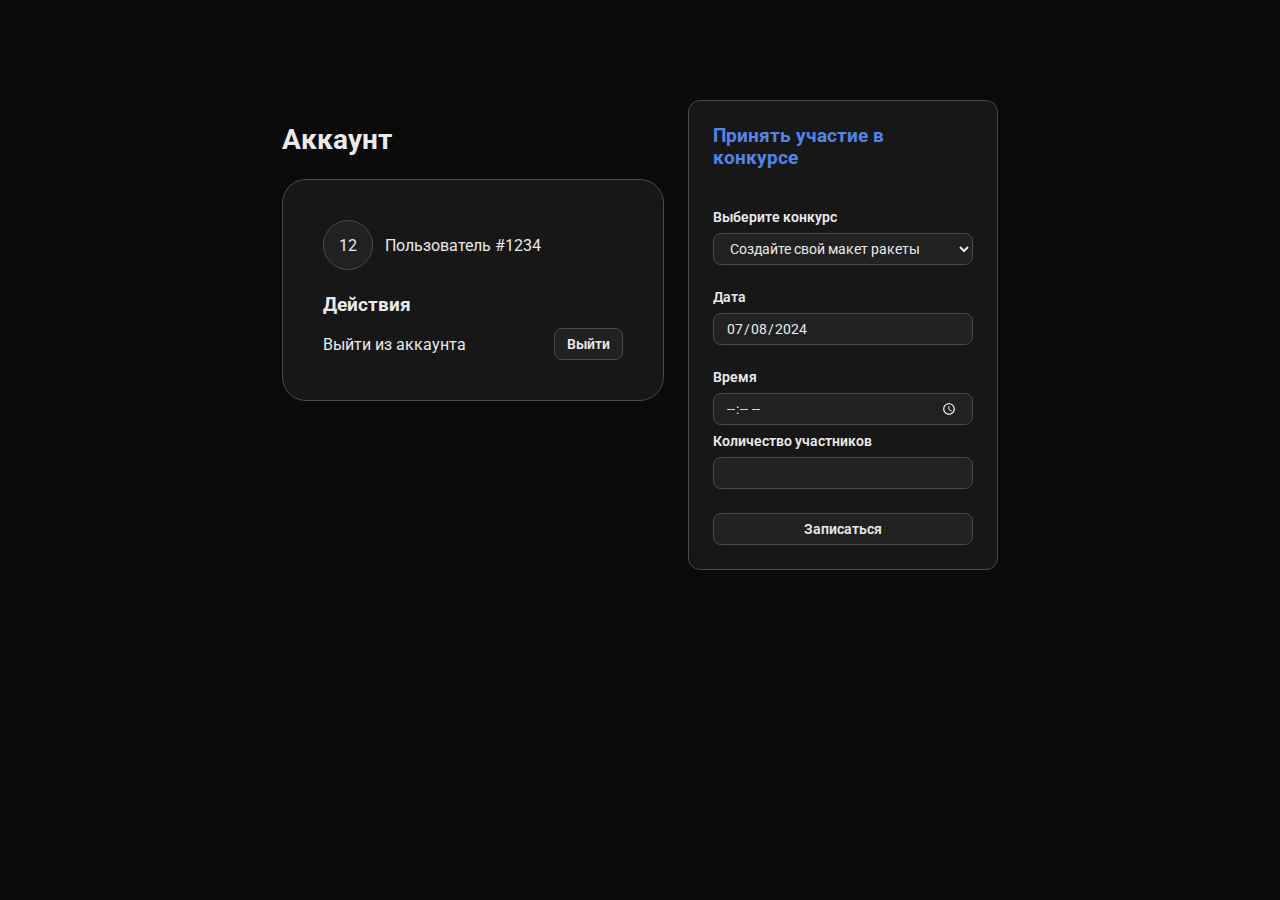
<file: account.html>
<!DOCTYPE html>
<html lang="ru">
  <head>
    <meta charset="UTF-8" />
    <meta
      name="viewport"
      content="width=device-width, user-scalable=no, initial-scale=1.0, maximum-scale=1.0, minimum-scale=1.0"
    />
    <meta http-equiv="X-UA-Compatible" content="ie=edge" />
    <link rel="stylesheet" href="styles/root.css" />
    <link rel="stylesheet" href="styles/account.css" />
    <title>Личный кабинет</title>
  </head>
  <body>
    <section class="account">
      <div class="">
        <h2>Аккаунт</h2>
        <main class="profile">
          <div class="avatar_card">
            <div class="avatar">12</div>
            Пользователь #1234
          </div>

          <div class="actions">
            <h3>Действия</h3>
            <div class="actions_item">
              Выйти из аккаунта <button class="btn-sm">Выйти</button>
            </div>
          </div>
        </main>
      </div>

      <div class="accept_competition">
        <form>
          <h3>Принять участие в конкурсе</h3>
          <div class="form_item">
            <label for="competition">Выберите конкурс</label>
            <select required id="competition" name="competition">
              <option value="rocket_design">Создайте свой макет ракеты</option>
              <option value="see_cosmos">Посмотрите на космос</option>
              <option value="how_rocket_work">
                Узнайте как устроена ракета
              </option>
              <option value="Earth_analogs">Какие есть аналоги земли?</option>
              <option value="Museum_of_cosmos">Музей космоса</option>
            </select>
          </div>

          <div class="form_item">
            <label for="date">Дата</label>
            <input
              required
              id="date"
              name="date"
              type="date"
              value="2024-07-08"
              readonly
            />
          </div>

          <div class="form_item">
            <label for="time">Время</label>
            <input required id="time" name="time" type="time" min="09:00"
            max="21:00/>
          </div>

          <div class="form_item">
            <label for="amount_members">Количество участников</label>
            <input
              required
              id="amount_members"
              name="amount_members"
              type="number"
            />
          </div>

          <button>Записаться</button>
        </form>
      </div>
    </section>
  </body>
</html>
</file>
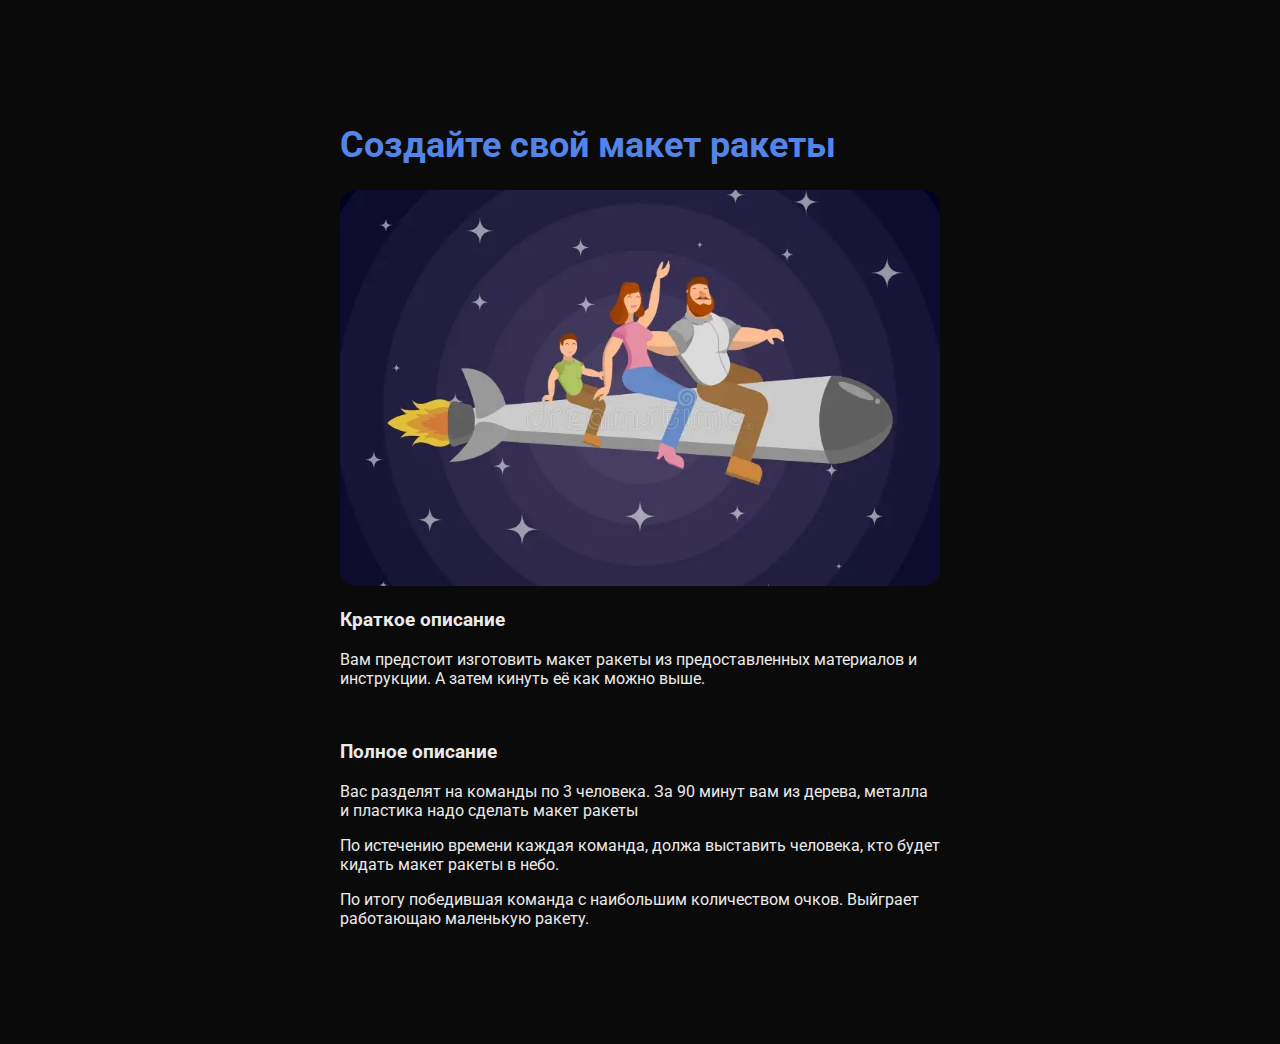
<file: competition.html>
<!DOCTYPE html>
<html lang="ru">
  <head>
    <meta charset="UTF-8" />
    <meta
      name="viewport"
      content="width=device-width, user-scalable=no, initial-scale=1.0, maximum-scale=1.0, minimum-scale=1.0"
    />
    <meta http-equiv="X-UA-Compatible" content="ie=edge" />
    <link rel="stylesheet" href="styles/root.css" />
    <link rel="stylesheet" href="styles/competition.css" />
    <title>Конкурс</title>
  </head>
  <body>
    <section class="competition">
      <h1>Создайте свой макет ракеты</h1>
      <img
        src="./images/index/family_and_cosmos.jpg"
        alt="фото семьи и космоса"
        class="main_image"
      />

      <div class="information">
        <h3>Краткое описание</h3>
        <p>
          Вам предстоит изготовить макет ракеты из предоставленных материалов и
          инструкции. А затем кинуть её как можно выше.
        </p>
        <br />
        <h3>Полное описание</h3>
        <p>
          Вас разделят на команды по 3 человека. За 90 минут вам из дерева,
          металла и пластика надо сделать макет ракеты
        </p>
        <p>
          По истечению времени каждая команда, должа выставить человека, кто
          будет кидать макет ракеты в небо.
        </p>
        <p>
          По итогу победившая команда с наибольшим количеством очков. Выйграет
          работающаю маленькую ракету.
        </p>
      </div>

      <div class="card review">
        <div class="avatar_card">
          <img
            class="avatar"
            src="./images/index/woman-avatar-1.jpg"
            alt="фото аватара"
          />
          <h3>Анна</h3>
        </div>
        <span>Конкурс: Создайте свой макет ракеты</span>
        <p>
          Мне очень понравилось делать макет ракеты это было так интересно и
          увлекательно, хотя ракета далеко не полетела.
        </p>
        <span class="date">08.07.2023</span>
      </div>
    </section>
  </body>
</html>
</file>
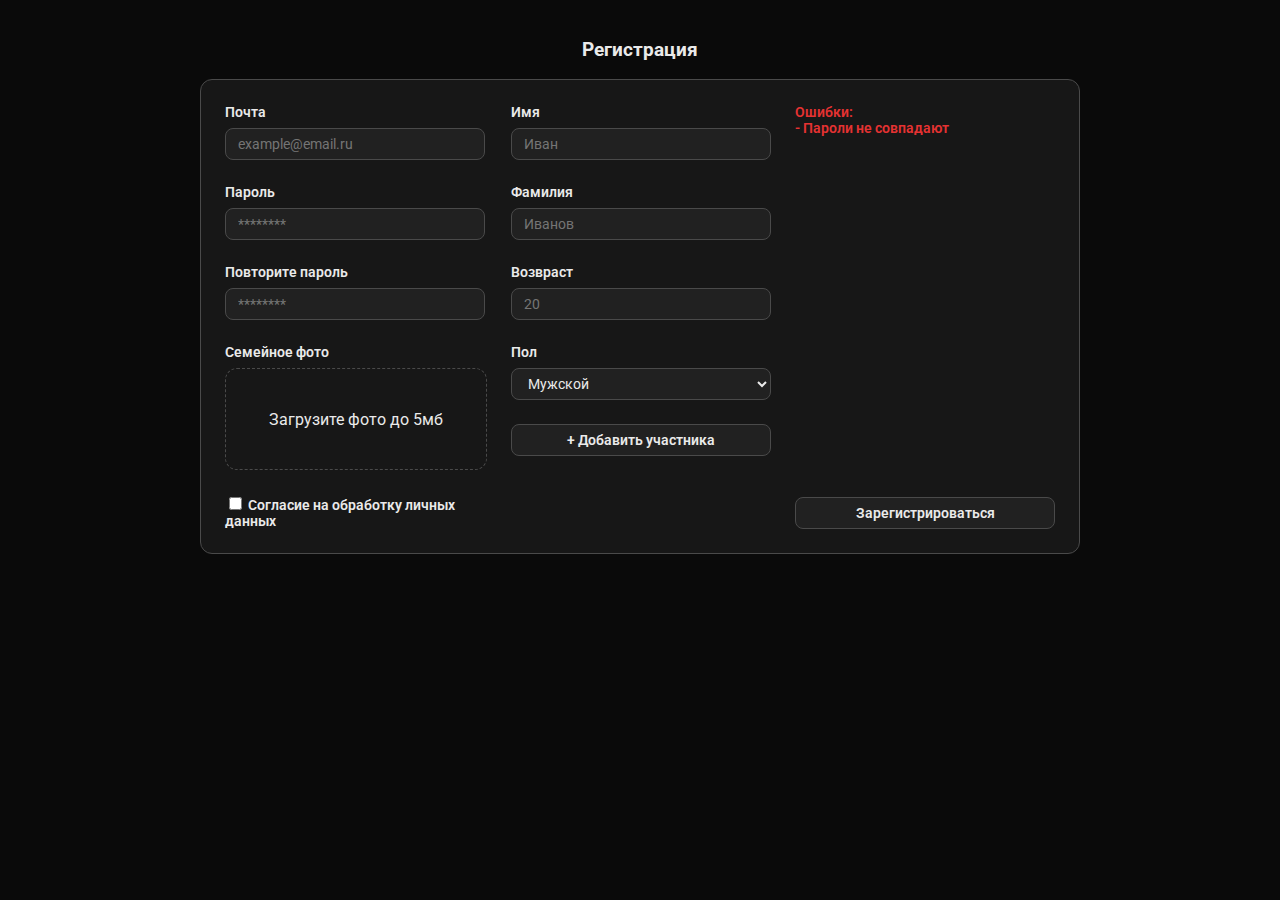
<file: registration.html>
<!DOCTYPE html>
<html lang="ru">
  <head>
    <meta charset="UTF-8" />
    <meta
      name="viewport"
      content="width=device-width, user-scalable=no, initial-scale=1.0, maximum-scale=1.0, minimum-scale=1.0"
    />
    <meta http-equiv="X-UA-Compatible" content="ie=edge" />
    <link rel="stylesheet" href="styles/root.css" />
    <link rel="stylesheet" href="styles/registration.css" />
    <title>Регистрация</title>
  </head>
  <body>
    <section class="registration">
      <h3>Регистрация</h3>
      <form>
        <div class="form_col">
          <div class="form_item">
            <label for="email">Почта</label>
            <input
              required
              id="email"
              name="email"
              type="text"
              placeholder="example@email.ru"
            />
          </div>

          <div class="form_item">
            <label for="password">Пароль</label>
            <input
              required
              id="password"
              name="password"
              type="password"
              placeholder="********"
            />
          </div>

          <div class="form_item">
            <label for="password-confirmed">Повторите пароль</label>
            <input
              required
              id="password-confirmed"
              name="password-confirmed"
              type="password"
              placeholder="********"
            />
          </div>

          <div class="form_item">
            <label for="family-photo">Семейное фото</label>
            <input required type="file" hidden multiple />
            <div class="upload-photo">Загрузите фото до 5мб</div>
          </div>

          <div class="form_item">
            <label for="password"
              ><input
                required
                id="hadnle_data"
                name="hadnle_data"
                type="checkbox"
              />
              Согласие на обработку личных данных</label
            >
          </div>
        </div>

        <div class="form_col">
          <div class="form_item">
            <label for="name">Имя</label>
            <input
              required
              id="name"
              name="name"
              type="text"
              placeholder="Иван"
            />
          </div>

          <div class="form_item">
            <label for="secondName">Фамилия</label>
            <input
              required
              id="secondName"
              name="secondName"
              type="text"
              placeholder="Иванов"
            />
          </div>

          <div class="form_item">
            <label for="age">Возвраст</label>
            <input
              required
              id="age"
              name="age"
              type="number"
              placeholder="20"
            />
          </div>

          <div class="form_item">
            <label for="sex"> Пол </label>
            <select required="sex" id="sex">
              <option value="man">Мужской</option>
              <option value="woman">Женский</option>
            </select>
          </div>

          <button type="button">+ Добавить участника</button>
        </div>

        <div class="form_item">
          <div class="error">
            Ошибки: <br />
            - Пароли не совпадают
          </div>
          <button class="form_submit">Зарегистрироваться</button>
        </div>
      </form>
    </section>
  </body>
</html>
</file>
<file: styles/root.css>
@import url("https://fonts.googleapis.com/css2?family=Roboto:ital,wght@0,100..900;1,100..900&display=swap");

:root {
  --primary: #5385e9;
  --background: #0a0a0a;
  --foreground: #eaeaea;
  --foregound-muted: #aeaeae;
  --card: #171717;
  --card-light: #212121;
  --card-light-hover: #262626;
  --border: #4a4a4a;
  --is-dark: 1;

  scroll-behavior: smooth;

  --pink: #b72db7;
  --green: #31a311;
  --yellow: #afa125;
  --orange: #d76b31;
  --blue: #3e8ded;
}

body {
  margin: 0;
  padding: 0;
  background: var(--background);
  color: var(--foreground);
  font-family: "Roboto", sans-serif;
}

a {
  color: var(--foreground);
  text-decoration: none;
  display: inline-flex;
  align-items: center;
}

header {
  display: block;
  top: 0;
  position: sticky;
  height: 50px;
  display: flex;
  justify-content: space-around;
  align-items: center;
  backdrop-filter: blur(10px);
}

header svg {
  width: 36px;
  aspect-ratio: 1;
  stroke: var(--foreground);
}

header nav {
  display: flex;
  gap: 4px;
}

header nav a {
  border-radius: 4px;
  padding: 0 12px;
  font-size: 14px;
  font-weight: 600;
}

header nav a:hover {
  background: var(--card-light);
}

.menu {
  display: none;
}

.menu img {
  filter: invert(var(--is-dark));
}

h1 {
  font-size: 36px;
  color: var(--primary);
}

h2 {
  font-size: 28px;
}

label {
  font-size: 14px;
  font-weight: 600;
}

input,
select {
  font-family: "Roboto", sans-serif;
  box-sizing: border-box;
  height: 32px;
  width: 260px;
  border-radius: 8px;
  padding: 0;
  outline: none;
  font-size: 14px;
  border: 1px solid var(--border);
  background-color: var(--card-light);
  color: var(--foregound);
  padding-block: 4px;
  padding-inline: 12px;
}

input[type="radio"],
input[type="checkbox"] {
  width: auto;
  height: auto;
}

input[type="date"]::-webkit-calendar-picker-indicator {
  filter: invert(var(--is-dark));
}

input[type="time"]::-webkit-calendar-picker-indicator {
  filter: invert(var(--is-dark));
}

button {
  font-family: "Roboto", sans-serif;
  cursor: pointer;
  height: 32px;
  width: 260px;
  color: var(--foregound);
  padding-block: 4px;
  padding-inline: 12px;
  border-radius: 8px;
  border: 1px solid var(--border);
  background-color: var(--card-light);
  font-weight: 600;
  font-size: 14px;
}

button:hover {
  background-color: var(--card-light-hover);
}

.btn-sm {
  height: 32px;
  width: auto;
}

.btn-ghost {
  background: inherit;
  color: var(--foreground);
  border: none;
}

.btn-ghost:hover {
  background-color: var(--card-light);
}

.btn-inverse {
  background-color: var(--foreground);
  color: var(--background);
}

form {
  display: flex;
  gap: 24px;
  flex-direction: column;
  width: 260px;
  background-color: var(--card);
  padding: 24px;
  border-radius: 12px;
  border: 1px solid var(--border);
}

form h3 {
  margin: 0 0 16px 0;
  color: var(--primary);
}

.form_item {
  display: flex;
  flex-direction: column;
  gap: 8px;
}

.action_label {
  display: flex;
  justify-content: space-between;
}

.card {
  background-color: var(--card);
  border-radius: 16px;
  padding: 24px;
  display: flex;
  flex-direction: column;
  gap: 8px;
}

.avatar {
  width: 48px;
  height: 48px;
  border-radius: 99999px;
  object-fit: cover;
  background-color: var(--card-light);
  justify-content: center;
  align-items: center;
  display: flex;
  border: 1px solid var(--border);
}

.avatar_card {
  display: flex;
  gap: 12px;
  align-items: center;
  justify-content: start;
}
.error {
  color: #e53232;
  font-size: 14px;
  font-weight: 600;
}

.accordion-arrow {
  display: flex;
  justify-content: center;
  align-items: center;
  width: 40px;
  height: 40px;
  background-color: var(--primary);
  color: var(--foregound);
  border-radius: 99999px;
  font-size: 32px;
  font-weight: 800;
  flex-shrink: 0;
}

.absolute-center {
  position: absolute;
  top: 50%;
  left: 50%;
  transform: translate(-50%, -50%);
}

.not-found {
  background-color: var(--card);
  padding: 40px;
  border-radius: 12px;
  border: 1px solid var(--border);
  max-width: 400px;
  text-align: center;
}

.for-print {
  display: none;
}

@media print {
  .for-print {
    display: block;
  }
}

@media (max-width: 1024px) {
  .menu {
    display: block;
  }

  header nav {
    display: none;
  }

  h1 {
    font-size: 32px;
  }

  h1 {
    font-size: 24px;
  }

  h3 {
    font-size: 18px;
  }
}
</file>
<file: styles/account.css>
.account {
  display: flex;
  justify-content: center;
  align-items: start;
  padding: 100px;
  gap: 24px;
}

.profile {
  background-color: var(--card);
  padding: 40px;
  width: 300px;
  border: 1px solid var(--border);
  border-radius: 24px;
}

.account .actions {
  margin-top: 12px;
  display: flex;
  flex-direction: column;
}

.account .actions h3 {
  margin: 12px 0;
}

.account .actions_item {
  width: 100%;
  display: flex;
  align-items: center;
  gap: 12px;
  justify-content: space-between;
}

@media (max-width: 768px) {
  .account {
    flex-direction: column;
    align-items: center;
  }
}
</file>
<file: styles/competition.css>
.competition {
  max-width: 600px;
  margin: auto;
  padding: 100px;
}

.competition .main_image {
  width: 100%;
  border-radius: 16px;
}

.competition .review {
  display: none;
}

@media print {
  * {
    filter: grayscale(1) !important;
  }

  .competition .information {
    display: none;
  }

  .competition .review {
    display: block;
  }
}

@media (max-width: 1200px) {
  .competitions .tb_desctiption {
    width: auto;
    margin-left: 20px;
  }
}

@media (max-width: 768px) {
  .competition {
    padding: 40px;
  }
}
</file>
<file: styles/registration.css>
.registration {
  padding: 100px;
  display: flex;
  justify-content: center;
  align-items: center;
  flex-direction: column;
  width: 40%;
  height: fit-content;
  padding: 20px;
  margin: auto;
}

.registration form {
  flex-direction: row;
  width: fit-content;
}

.registration .form_col {
  display: flex;
  flex-direction: column;
  gap: 24px;
}

.registration .form_submit {
  margin-top: auto;
}

.upload-photo {
  width: 260px;
  height: 100px;
  border: 1px dashed var(--border);
  border-radius: 12px;
  display: flex;
  justify-content: center;
  align-items: center;
  flex-direction: column;
  cursor: pointer;
}

@media (max-width: 1024px) {
  .registration form {
    flex-direction: column;
  }
}
</file>
